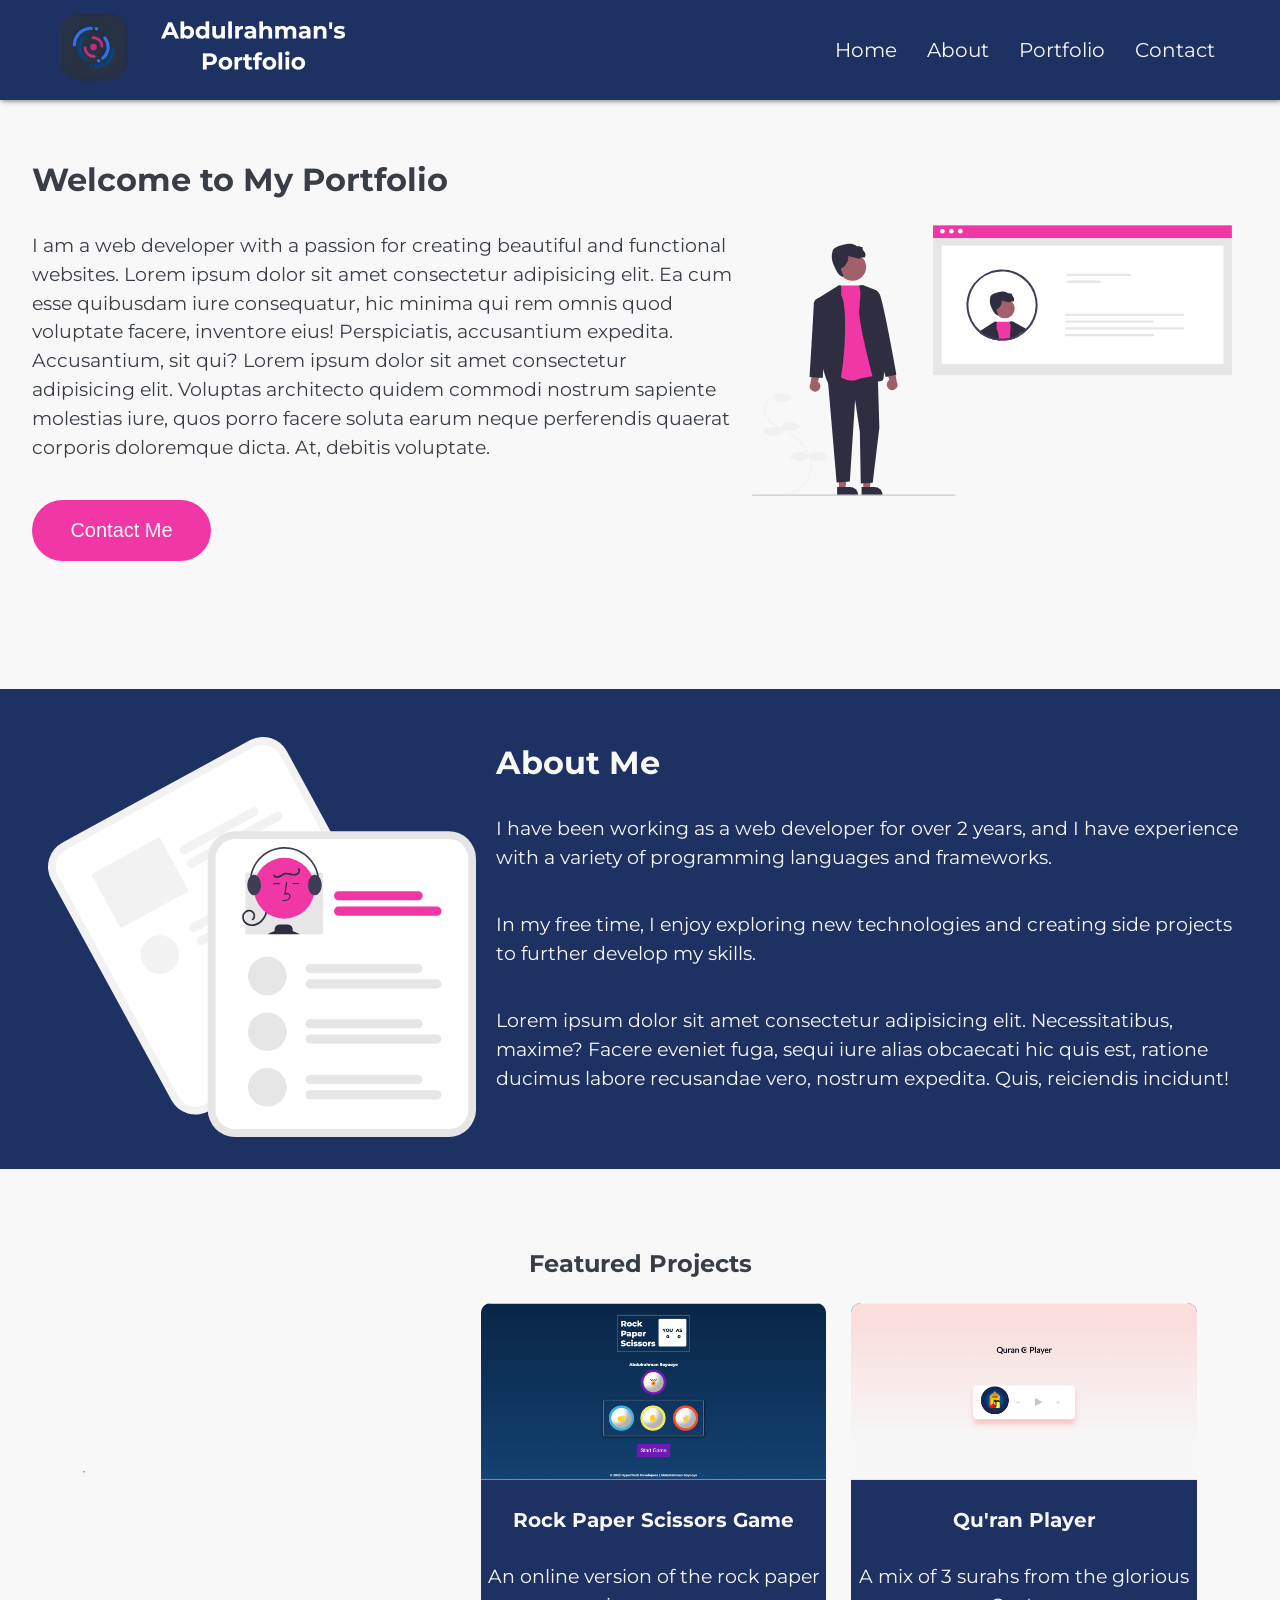
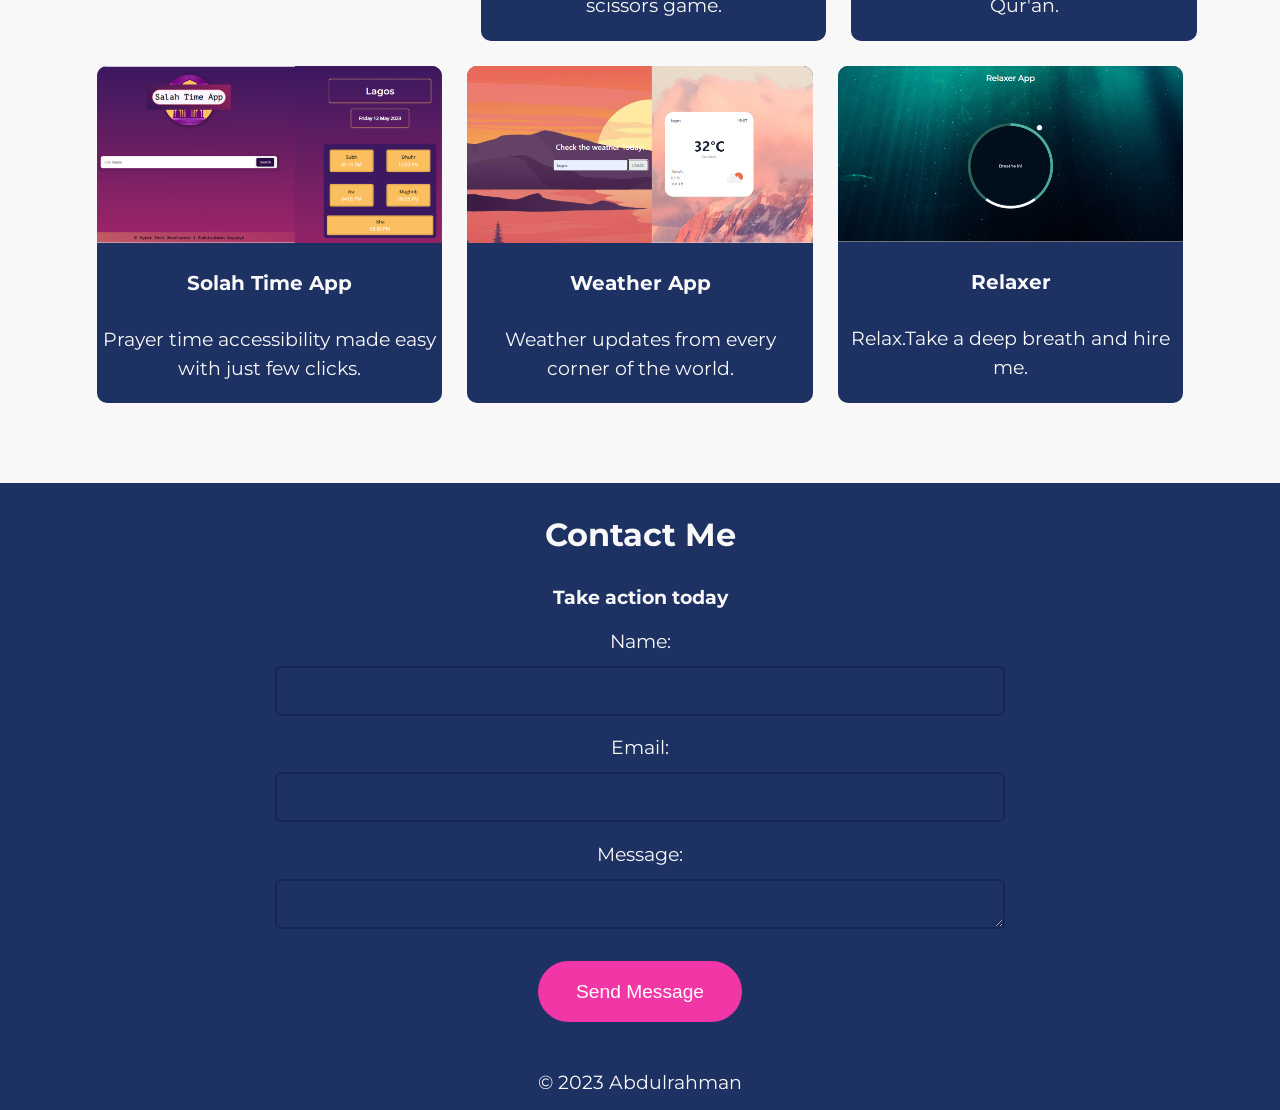
<file: index.html>
<!DOCTYPE html>
<html>
  <head>
    <meta charset="UTF-8" />
    <meta name="viewport" content="width=device-width, initial-scale=1.0" />
    <title>Abdulrahman's Portfolio</title>
    <link
      href="https://fonts.googleapis.com/css2?family=Montserrat:wght@400;700&display=swap"
      rel="stylesheet"
    />
    <link rel="stylesheet" href="portfolio.css" />
    <link rel="shortcut icon" href="images/favicon.ico" type="image/x-icon" />
    <link rel="stylesheet" href="https://unpkg.com/aos@next/dist/aos.css" />
  </head>
  <body>
    <nav>
      <div class="logo">
        <a href="#">
          <img src="images/Abdulrahman's Portfolio (4).png" alt="" />
        </a>
      </div>
      <div class="menu-icon">
        <span></span>
        <span></span>
        <span></span>
      </div>
      <ul class="menu">
        <li><a href="#home">Home</a></li>
        <li><a href="#about">About</a></li>
        <li><a href="#portfolio">Portfolio</a></li>
        <li><a href="#contact">Contact</a></li>
      </ul>
    </nav>

    <section class="hero" id="home">
      <div class="home-content">
        <h2>Welcome to My Portfolio</h2>
        <p>
          I am a web developer with a passion for creating beautiful and
          functional websites. Lorem ipsum dolor sit amet consectetur
          adipisicing elit. Ea cum esse quibusdam iure consequatur, hic minima
          qui rem omnis quod voluptate facere, inventore eius! Perspiciatis,
          accusantium expedita. Accusantium, sit qui? Lorem ipsum dolor sit amet
          consectetur adipisicing elit. Voluptas architecto quidem commodi
          nostrum sapiente molestias iure, quos porro facere soluta earum neque
          perferendis quaerat corporis doloremque dicta. At, debitis voluptate.
        </p>
        <button><a href="#contact">Contact Me</a></button>
      </div>
      <img src="images/profile.svg" alt="" />
    </section>

    <section class="about" id="about">
      <img src="images/about2.svg" alt="" />
      <div>
        <h2>About Me</h2>
        <p>
          I have been working as a web developer for over 2 years, and I have
          experience with a variety of programming languages and frameworks.
        </p>
        <p>
          In my free time, I enjoy exploring new technologies and creating side
          projects to further develop my skills.
        </p>
        <p>
          Lorem ipsum dolor sit amet consectetur adipisicing elit.
          Necessitatibus, maxime? Facere eveniet fuga, sequi iure alias
          obcaecati hic quis est, ratione ducimus labore recusandae vero,
          nostrum expedita. Quis, reiciendis incidunt!
        </p>
      </div>
    </section>

    <section class="portfolio" id="portfolio">
      <h2>Featured Projects</h2>
      <hr />
      <div
        class="project"
        class="about-content"
        data-aos="zoom-in"
        data-aos-duration="5000"
        data-aos-once="false"
        data-aos-delay="500"
      >
        <img src="images/number_guess_page.png" alt="Project 1" />
        <h3>
          <a
            href="https://developershypertech.github.io/Speech-word-Guess/"
            target="_blank"
            >Number Guessing Game</a
          >
        </h3>
        <p>Random numbers generated for you to guess.</p>
      </div>
      <div class="project">
        <img src="images/rock_paper_scissors.png" alt="Project 2" />
        <h3>
          <a
            href="https://developershypertech.github.io/rock-paper-scissors/"
            target="_blank"
            >Rock Paper Scissors Game</a
          >
        </h3>
        <p>An online version of the rock paper scissors game.</p>
      </div>
      <div class="project">
        <img src="images/qur'an_app_page.png" alt="Project 3" />
        <h3>
          <a
            href="https://developershypertech.github.io/Qur-an-Player-App/"
            target="_blank"
            >Qu'ran Player</a
          >
        </h3>
        <p>A mix of 3 surahs from the glorious Qur'an.</p>
      </div>
      <div class="project">
        <img src="images/solahtime page.png" alt="Project 3" />
        <h3>
          <a href="https://prayertime.onrender.com" target="_blank"
            >Solah Time App</a
          >
        </h3>
        <p>Prayer time accessibility made easy with just few clicks.</p>
      </div>

      <div class="project">
        <img src="images/weather page.png" alt="Project 3" />
        <h3>
          <a href="https://dizzy-bracelet-duck.cyclic.app/" target="_blank"
            >Weather App</a
          >
        </h3>
        <p>Weather updates from every corner of the world.</p>
      </div>

      <div class="project">
        <img src="images/relaxer page.png" alt="Project 3" />
        <h3>
          <a
            href="https://developershypertech.github.io/relaxer-app/"
            target="_blank"
            >Relaxer</a
          >
        </h3>
        <p>Relax.Take a deep breath and hire me.</p>
      </div>
    </section>

    <section class="contact" id="contact">
      <h2>Contact Me</h2>
      <h3>Take action today</h3>
      <form method="post" action="https://formspree.io/f/xpzenagj">
        <label for="name">Name:</label>
        <input type="text" id="name" name="name" required />
        <label for="email">Email:</label>
        <input type="email" id="email" name="_replyto" required />
        <label for="message">Message:</label>
        <textarea id="message" name="message" required></textarea>
        <button type="submit">Send Message</button>
      </form>
    </section>

    <footer>
      <p>&copy; 2023 Abdulrahman</p>
    </footer>

    <script src="index.js"></script>
    <script src="https://unpkg.com/aos@next/dist/aos.js"></script>
    <script>
      AOS.init();
    </script>
  </body>
</html>
</file>
<file: portfolio.css>
* {
  box-sizing: border-box;
  margin: 0;
  padding: 0;
}
:root {
  --main-color: #1e3163;
  --primary-color: #2d46b9;
  --secondary-color: #f037a5;
  --text-color: #f8f8f8;
}
body {
  font-family: "Montserrat", sans-serif;
  background-color: var(--text-color);
  color: #393e46;

  -webkit-tap-highlight-color: transparent;
}
html {
  scroll-behavior: smooth;
}

/* Navigation Bar */
nav {
  position: fixed;
  top: 0;
  left: 0;
  width: 100%;
  height: 100px;
  padding: 0 50px;
  background-color: #1e3163;
  display: flex;
  justify-content: space-between;
  align-items: center;
  z-index: 1;
  box-shadow: 1px 1px 5px rgba(0, 0, 0, 0.5);
}

nav .logo a {
  font-size: 28px;
  font-weight: 600;
  color: #fff;
  text-decoration: none;
}

nav .menu-icon {
  display: none;
  cursor: pointer;
}

nav .menu-icon span {
  display: block;
  width: 30px;
  height: 4px;
  margin: 5px;
  background-color: #fff;

  transition: all 0.3s ease-in-out;
}
nav ul {
  list-style: none;
}
nav ul.menu {
  display: flex;
  transition: all 0.3s ease-in-out;
}

nav ul.menu li {
  padding: 15px;
}

a {
  font-size: 20px;
  color: #fff;
  text-decoration: none;
  transition: all 0.3s ease-in-out;
}

a:hover {
  color: #f037a5;
}

@media only screen and (max-width: 900px) {
  nav .menu-icon {
    display: block;
    position: absolute;
    right: 20px;
  }
  nav img {
    width: 100%;
    object-fit: cover;
  }
  nav ul.menu {
    position: absolute;
    top: -200px;
  }

  nav ul.menu.active {
    position: absolute;
    display: flex;
    width: 100%;
    background-color: #1e3163;
    top: 100px;
    right: 0;
    height: auto;
    flex-direction: column;
    align-items: center;
    opacity: 1;
    transition: all 0.3s ease-in-out;
  }

  nav ul.menu li {
    margin: 10px 0;
  }

  nav ul.menu li a {
    font-size: 20px;
  }

  nav .menu-icon.active span:nth-child(1) {
    transform: translateY(10px) rotate(45deg);
  }

  nav .menu-icon.active span:nth-child(2) {
    opacity: 0;
  }

  nav .menu-icon.active span:nth-child(3) {
    transform: translateY(-10px) rotate(-45deg);
  }
}
section {
  margin: 5em 0;
}
/* Home Page */
.hero {
  padding: 5em 3em 3em 2em;
  text-align: left;
  display: flex;
  gap: 20px;
}
.hero img {
  width: 40%;
  border-radius: 10px;
}
@media (max-width: 900px) {
  .hero {
    flex-direction: column;
  }
  .hero img {
    display: none;
    margin: 0 auto;
  }

  .about {
    flex-direction: column;
  }
  .about img {
    width: 50vw;
    height: 100vh;
    margin: 0 auto;
  }
}
.hero h2 {
  font-size: 2em;
  margin-bottom: 1em;
}

.hero p {
  font-size: 1.2em;
  line-height: 1.5em;
  margin-bottom: 2em;
}
a {
  color: var(--text-color);
  text-decoration: none;
}
button {
  background-color: var(--secondary-color);
  color: #fff;
  border: none;
  padding: 1em 2em;
  border-radius: 2em;
  font-size: 1.2em;
  cursor: pointer;
}

button:hover {
  background-color: var(--main-color);
}
/* About Page */
.about {
  background-color: #1e3163;
  display: flex;
  gap: 20px;
  align-items: center;
  color: var(--text-color);
  padding: 3rem 2rem 2rem 3rem;
  /* height: 90vh; */
}
.about img {
  /* width: 50%; */
  height: 400px;
}
.about h2 {
  font-size: 2em;
  margin-bottom: 1em;
}

.about p {
  font-size: 1.2em;
  line-height: 1.5em;
  margin-bottom: 2em;
}

.portfolio {
  display: flex;
  align-items: center;
  justify-content: center;
  flex-wrap: wrap;
  max-width: 90%;
  margin: 20px auto;
  gap: 25px;
}
.portfolio h2 {
  width: 100%;
  text-align: center;
}
.project {
  width: 30%;
  background-color: #1e3163;
  display: flex;
  flex-direction: column;
  align-items: center;
  color: var(--text-color);
  border-radius: 10px;
  padding-bottom: 1rem;
}

.project img {
  width: 100%;
  border-top-right-radius: 10px;
  border-top-left-radius: 10px;
  object-fit: cover;
}

.project h3 {
  font-size: 1.5em;
  margin: 1em auto;
  text-align: center;
}

.project p {
  font-size: 1.2em;
  line-height: 1.5em;
  text-align: center;
  margin: 5px;
}
@media (max-width: 750px) {
  .project {
    width: 80%;
  }
}
.contact {
  background-color: var(--main-color);
  padding: 2rem;
  text-align: center;
  margin-bottom: 0px;
  color: var(--text-color);
}

.contact h2 {
  font-size: 2em;
  margin-bottom: 1em;
}

.contact label {
  display: block;
  font-size: 1.2em;
  margin-top: 1em;
}

.contact input,
.contact textarea {
  display: block;
  width: 50px;
  height: 50px;
  border-radius: 5px;
  margin: 1em auto;
  padding: 1em;
  border: none;
  width: 60%;
  background-color: inherit;
  border: 2px solid rgba(0, 0, 0, 0.2);
  color: #fff;
}
.contact input:focus {
  outline: none;
}
.contact textarea:focus {
  outline: none;
}

.contact button[type="submit"] {
  background-color: var(--secondary-color);
  color: #fff;
  border: none;
  padding: 1em 2em;
  border-radius: 2em;
  font-size: 1.2em;
  cursor: pointer;
  margin-top: 1em;
}

.contact button[type="submit"]:hover {
  background-color: var(--main-color);
}

footer {
  background-color: #1e3163;
  padding: 1em;
  text-align: center;
  margin-top: 0;
  color: var(--text-color);
}

footer p {
  font-size: 1.2em;
  margin: 0;
}
</file>
